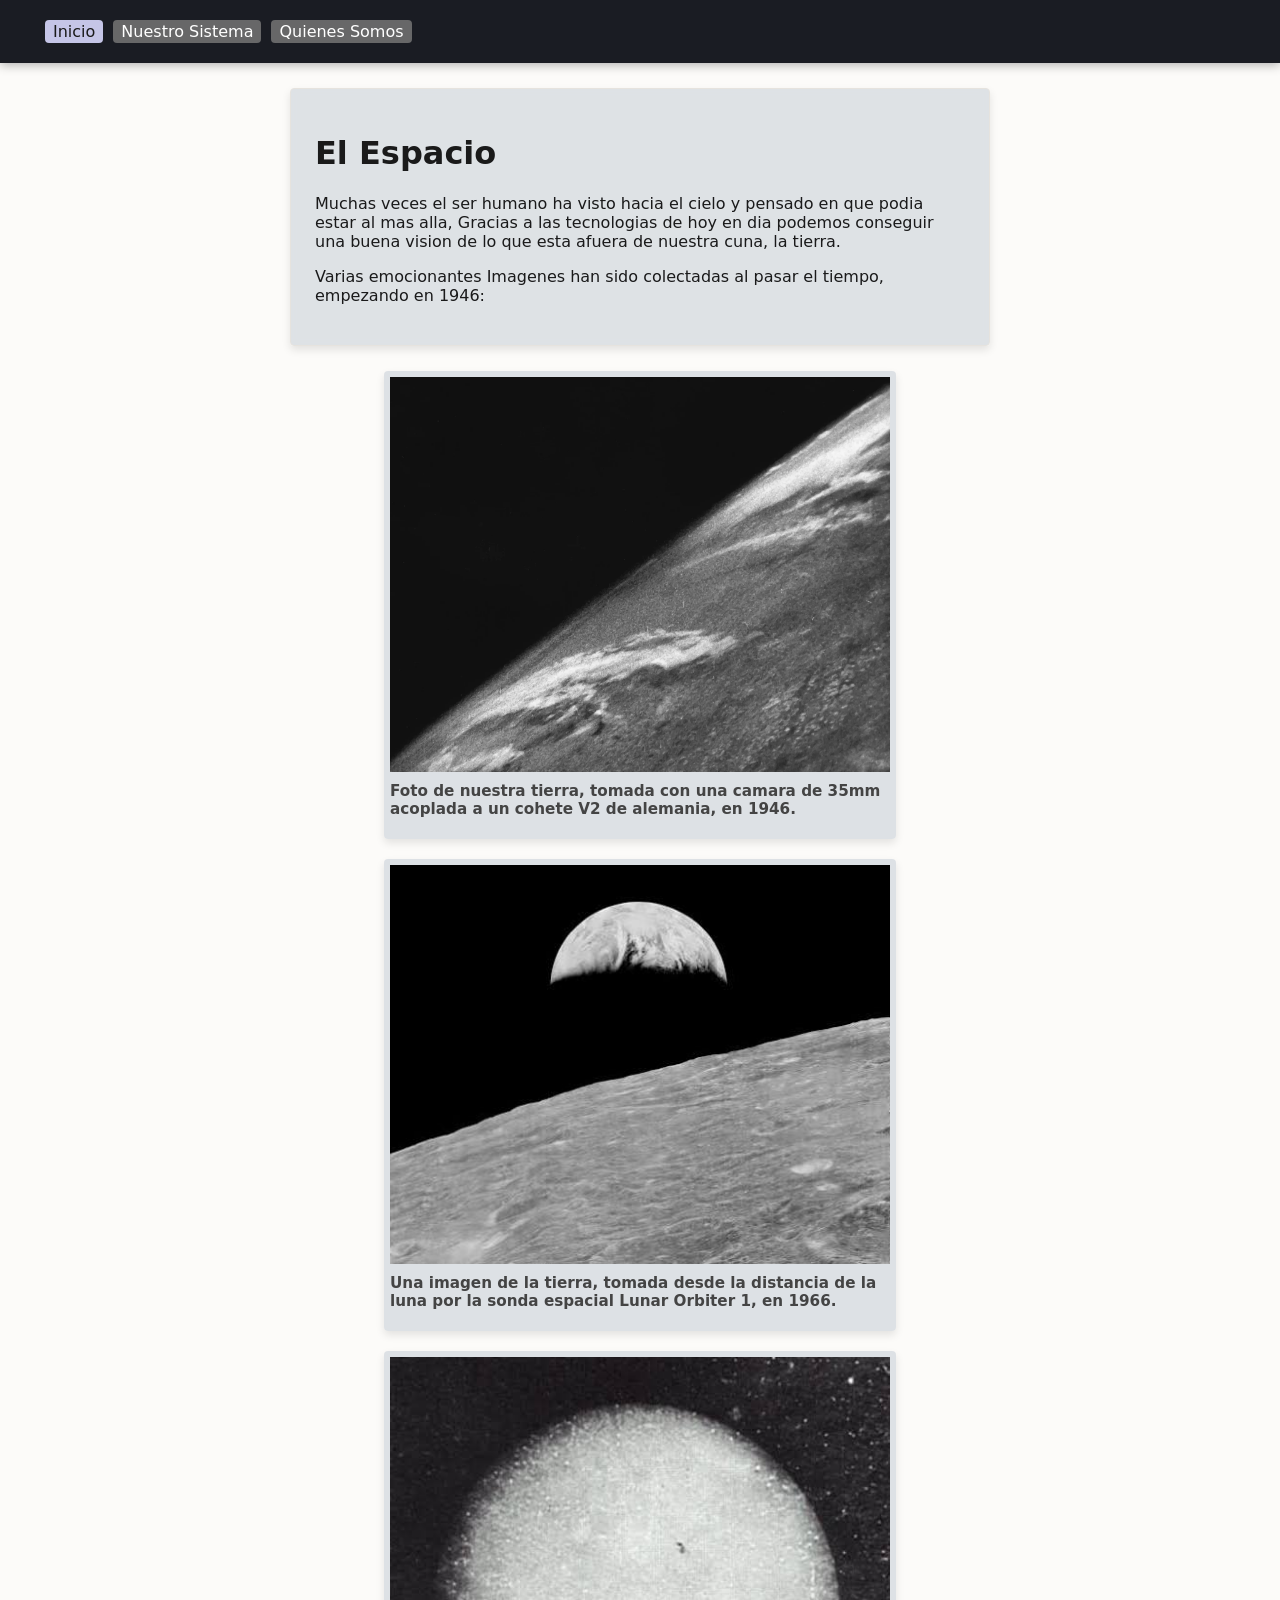
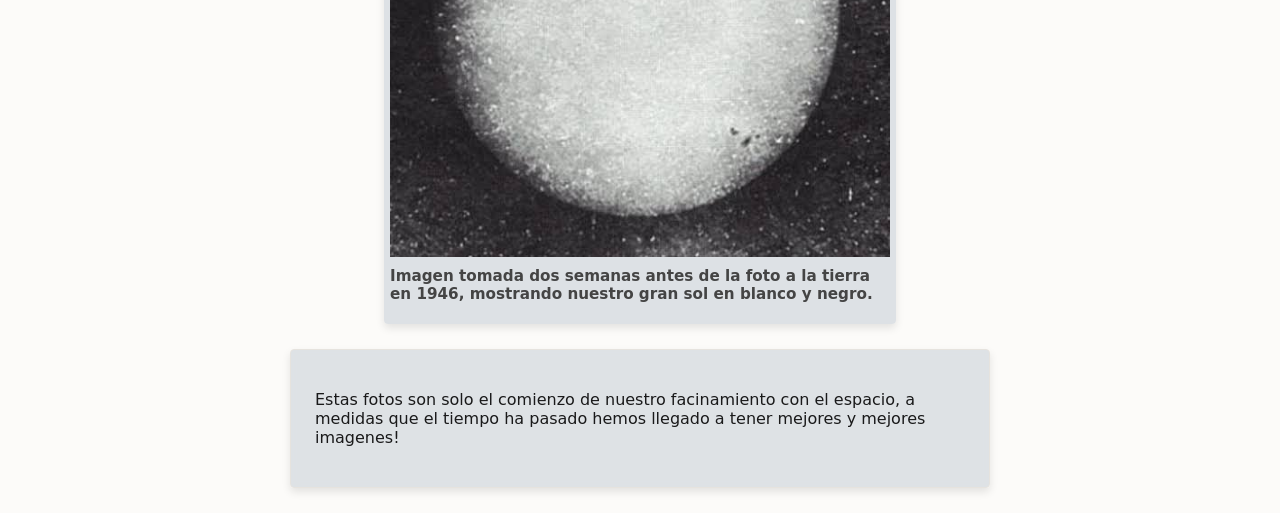
<file: Index.html>
<!DOCTYPE html>
<html lang="es">
<head>
    <meta charset="UTF-8">
    <title>Biblioteca Espacial</title>
    <link rel="stylesheet" href="./Assets/css/Estilo.css">
</head>
<body>
    <div class="contenedorMenu">
        <header>
            <nav class="navegacionPrincipal">
                <div class="menuEnlaces">
                    <a class="botonActivo" href="Index.html"> Inicio </a>
                    <a class="boton" href="Sistema.html"> Nuestro Sistema </a>
                    <a class="boton" href="Somos.html"> Quienes Somos </a>
                </div>
            </nav>
        </header>
    </div>

    <div class="contenedorTexto">
        <h1>El Espacio</h1>
        <p>Muchas veces el ser humano ha visto hacia el cielo y pensado en que podia estar al mas alla, Gracias a las tecnologias de hoy en dia podemos conseguir una buena vision de lo que esta afuera de nuestra cuna, la tierra.</p>
        <p>Varias emocionantes Imagenes han sido colectadas al pasar el tiempo, empezando en 1946: </p>
    </div>

    <div class="contenedorFoto">
        <img class="imagenInicio" src="./Assets/Img/1946.webp"
         alt="Foto de nuestra tierra, tomada con una camara de 35mm acoplada a un cohete V2 de alemania.">
        <h3>Foto de nuestra tierra, tomada con una camara de 35mm acoplada a un cohete V2 de alemania, en 1946. </h3>
    </div>

    <div class="contenedorFoto">
        <img class="imagenInicio" src="./Assets/Img/1966.jfif"
         alt="Una imagen de la tierra, tomada desde la distancia de la luna por la sonda espacial Lunar Orbiter 1, en 1966.">
        <h3>Una imagen de la tierra, tomada desde la distancia de la luna por la sonda espacial Lunar Orbiter 1, en 1966. </h3>
    </div>

    <div class="contenedorFoto">
        <img class="imagenInicio" src="./Assets/Img/1966SUN.jfif"
         alt="Imagen sacada en 1946, dos semanas antes de la foto a la tierra, mostrando al sol en blanco y negro.">
        <h3>Imagen tomada dos semanas antes de la foto a la tierra en 1946, mostrando nuestro gran sol en blanco y negro. </h3>
    </div>

    <div class="contenedorTexto">
        <p>Estas fotos son solo el comienzo de nuestro facinamiento con el espacio, a medidas que el tiempo ha pasado hemos llegado a tener mejores y mejores imagenes!</p>
    </div>
</body>
</html>
</file>
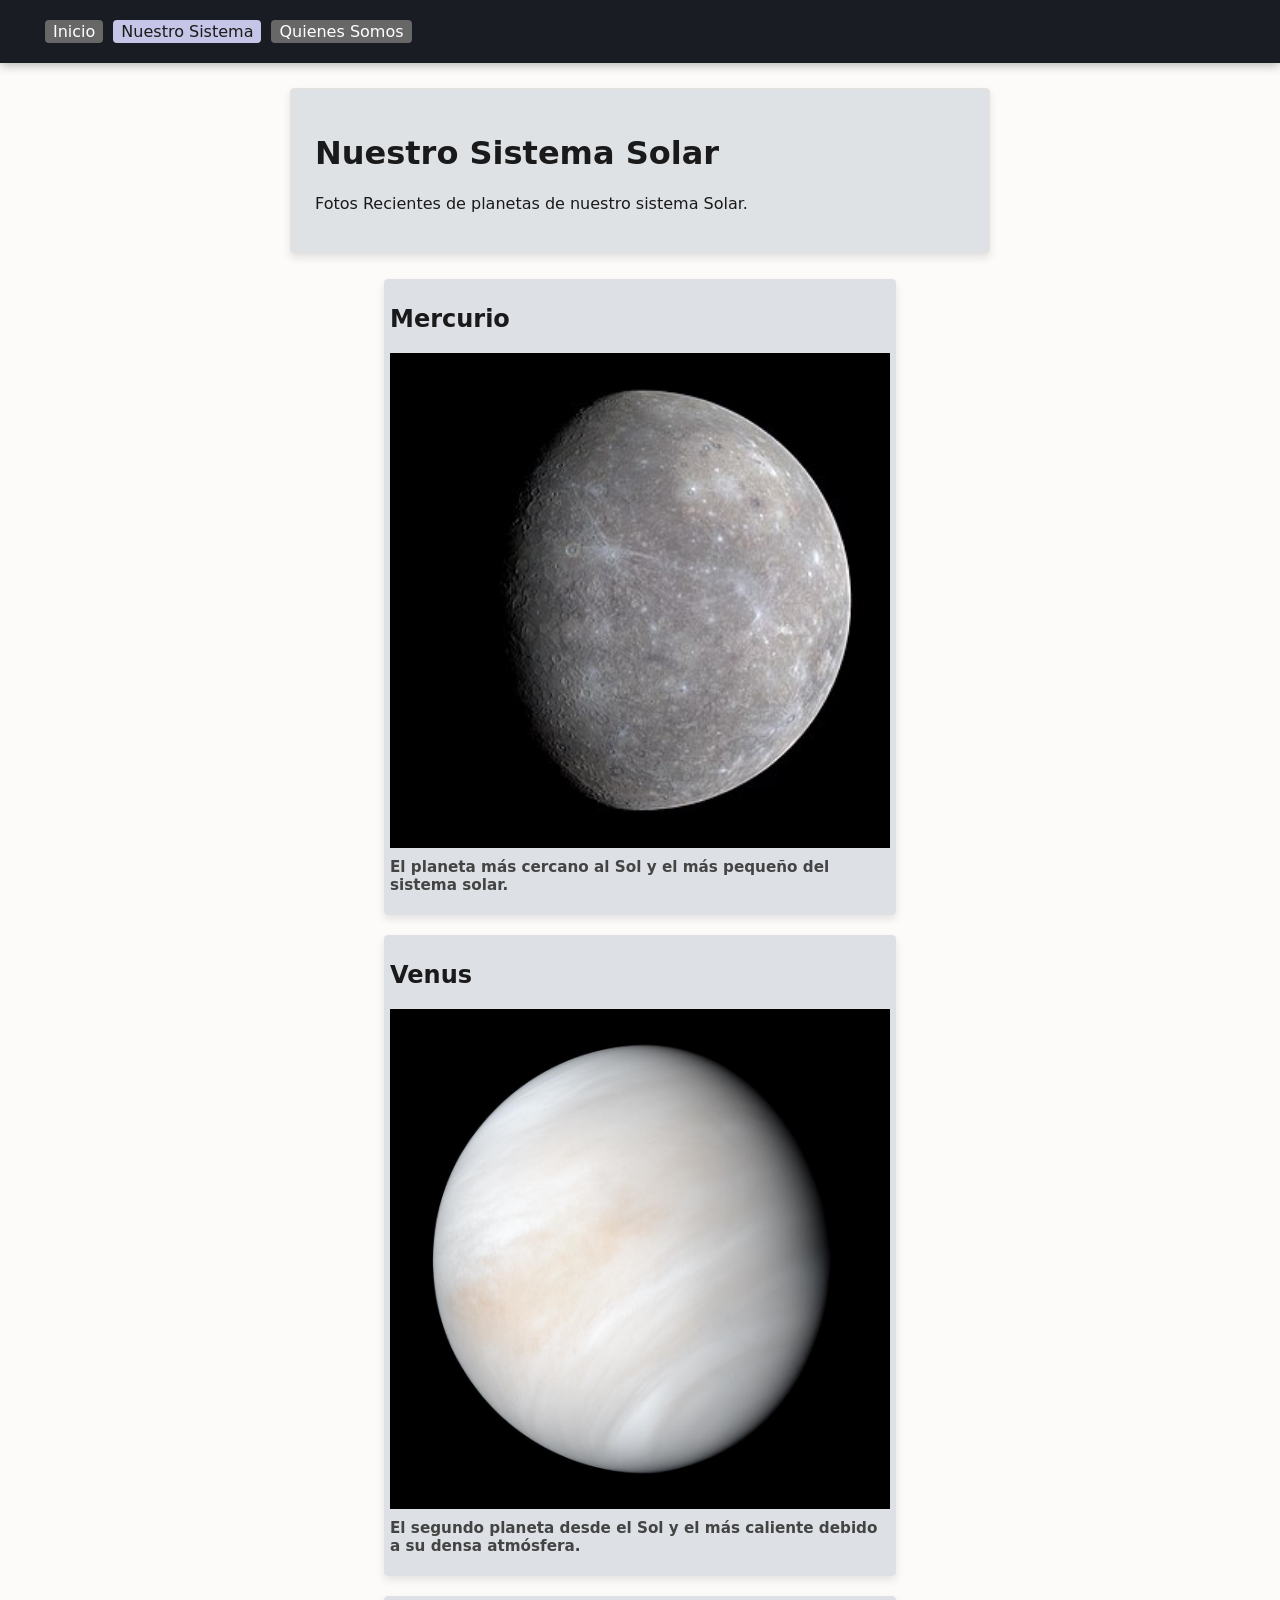
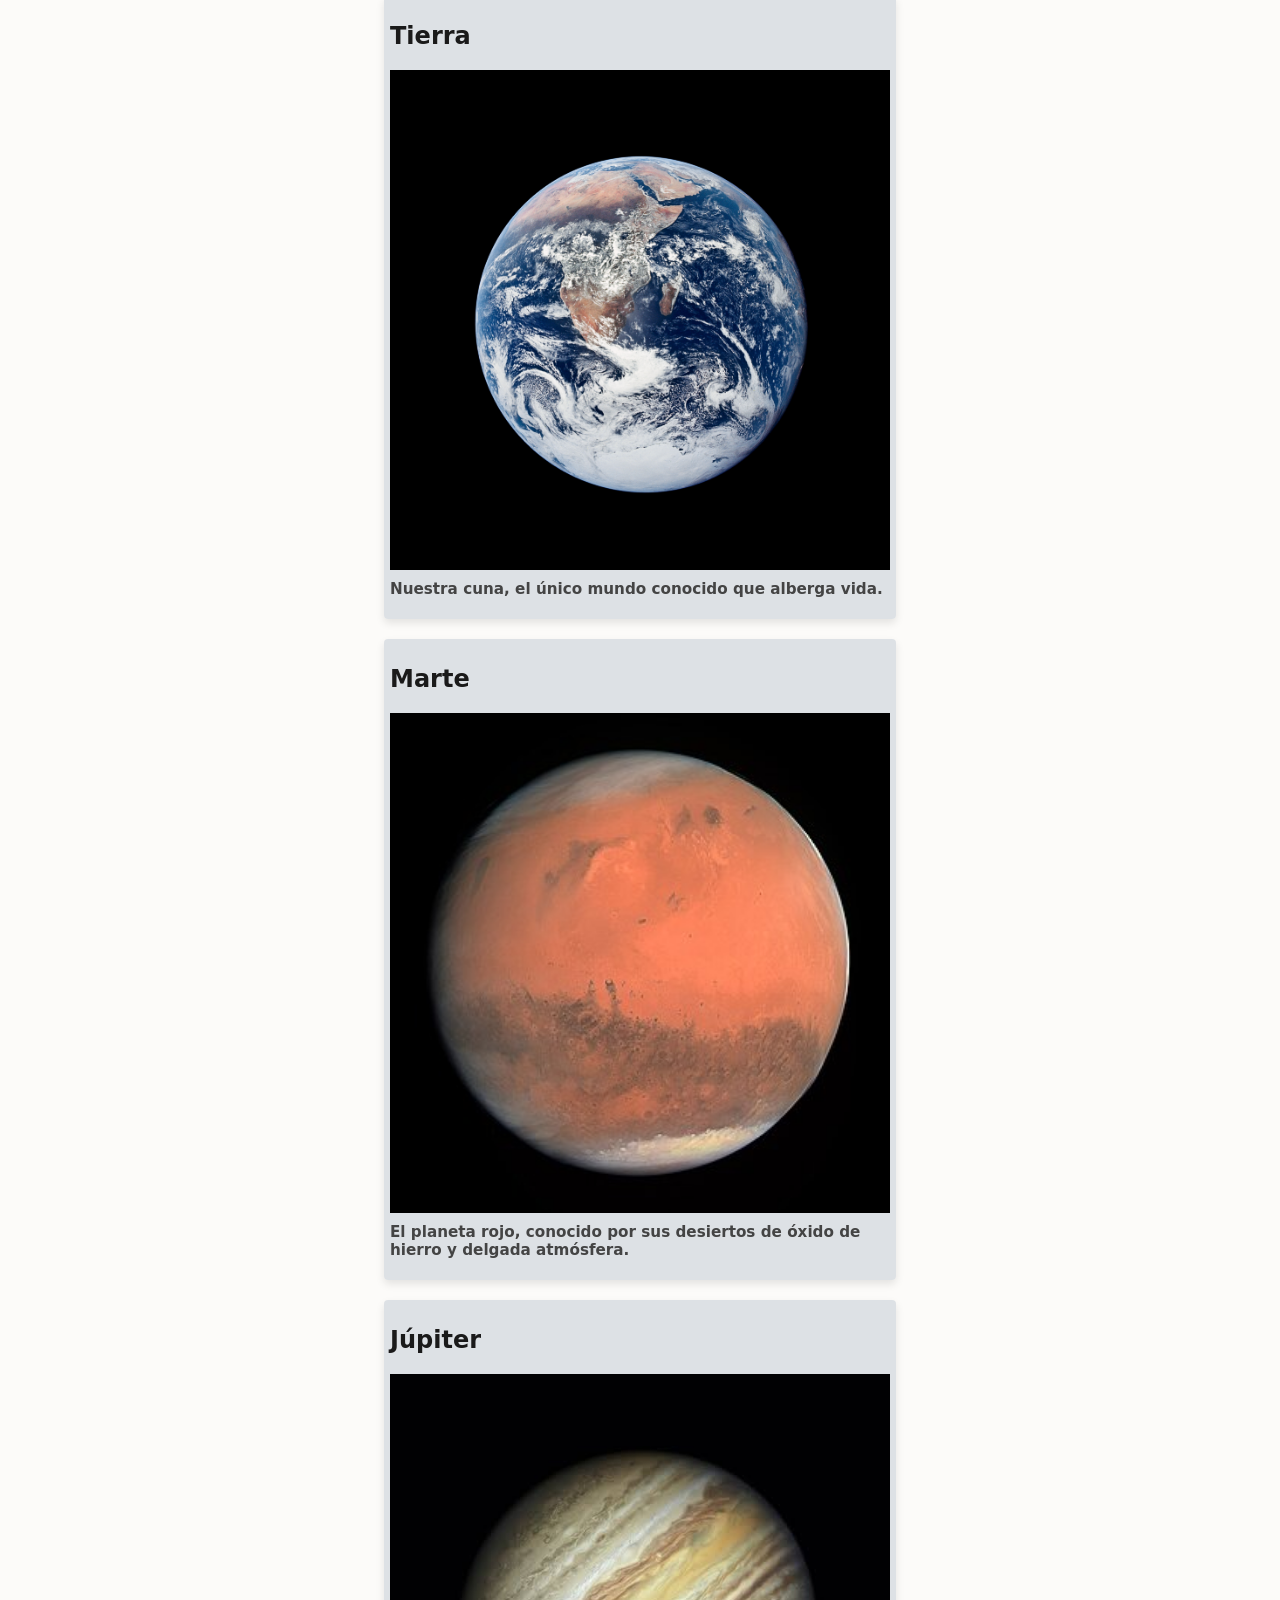
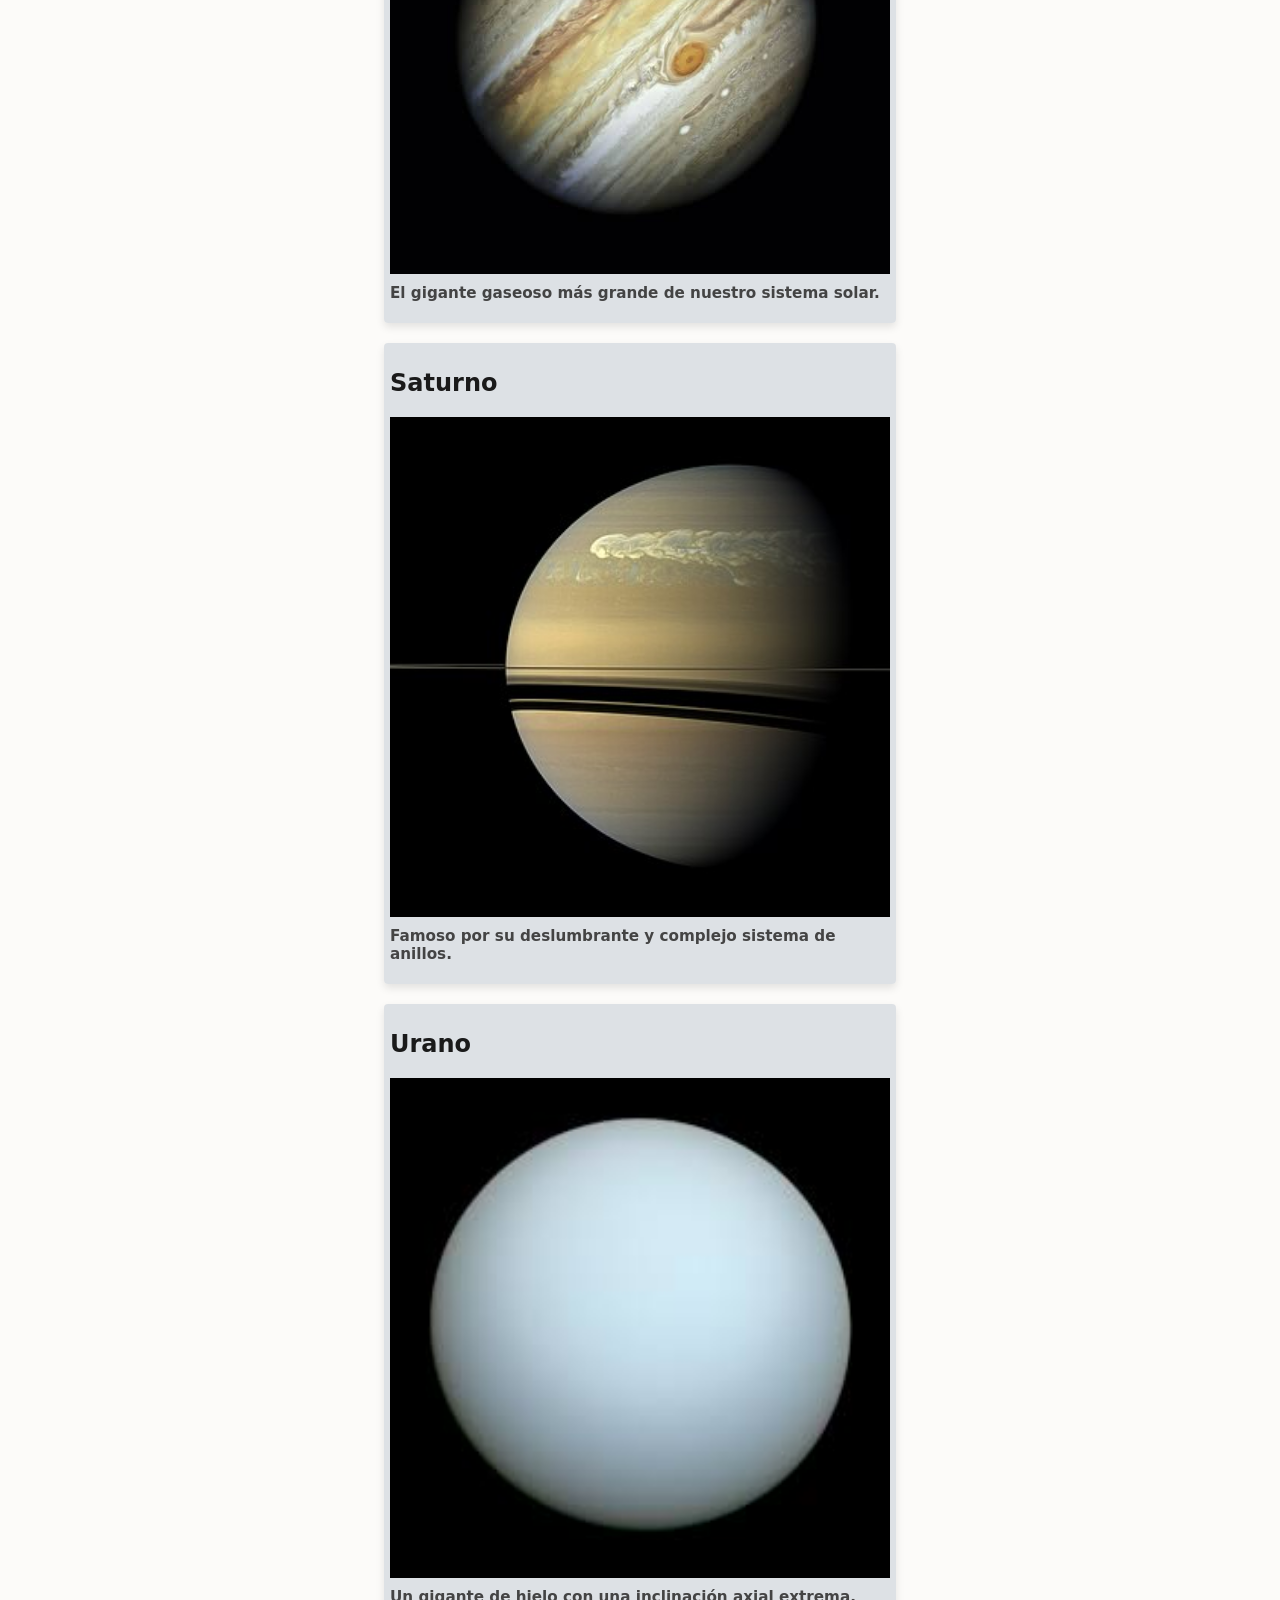
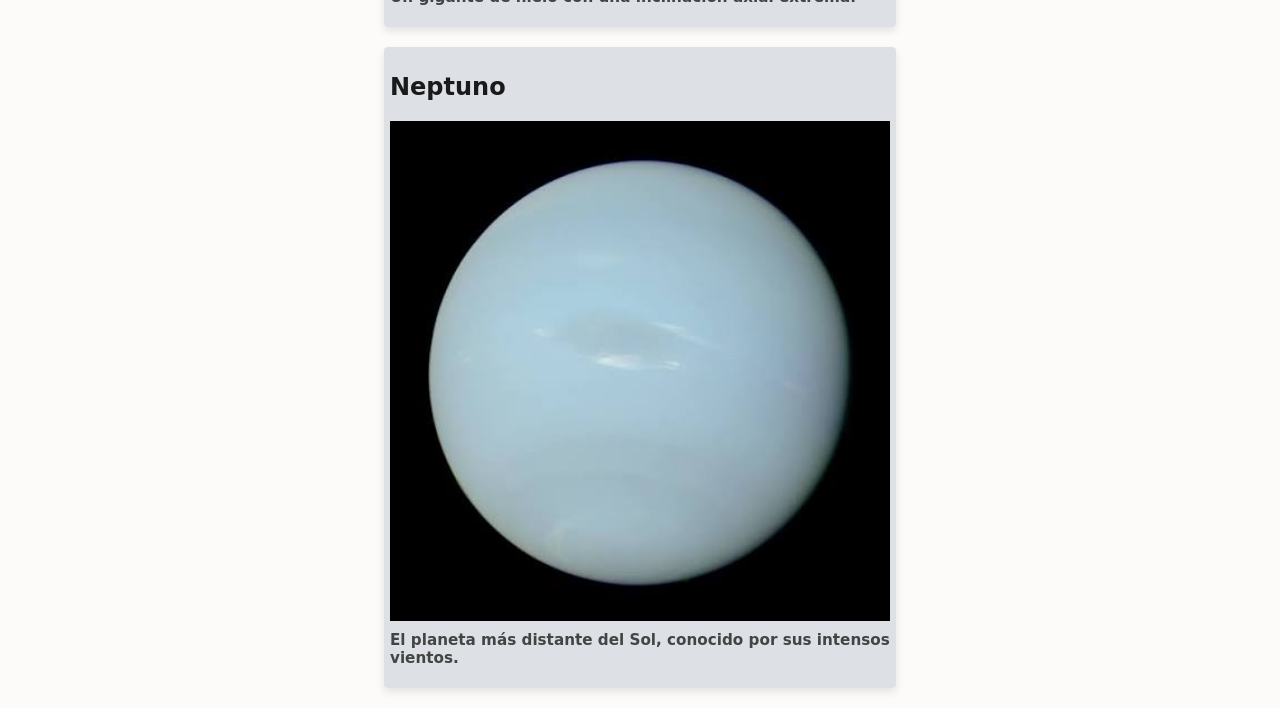
<file: Sistema.html>
<!DOCTYPE html>
<html lang="es">
<head>
    <meta charset="UTF-8">
    <title>Nuestro Sistema Solar</title>
    <link rel="stylesheet" href="./Assets/css/Estilo.css">
</head>
<body>
    <div class="contenedorMenu">
        <header>
            <nav class="navegacionPrincipal">
                <div class="menuEnlaces">
                    <a class="boton" href="Index.html"> Inicio </a>
                    <a class="botonActivo" href="Sistema.html"> Nuestro Sistema </a>
                    <a class="boton" href="Somos.html"> Quienes Somos </a>
                </div>
            </nav>
        </header>
    </div>

    <div class="contenedorTexto">
        <h1>Nuestro Sistema Solar</h1>
        <p>Fotos Recientes de planetas de nuestro sistema Solar.</p>
    </div>

    <div class="">
        <div class="contenedorFoto">
            <h2 id="planetaNombre">Mercurio</h2>
            <img id="planetaImg" class="imagenInicio" src="./Assets/Img/Mercurio.jpg" alt="Foto mostrando al planeta Mercurio, El planeta más cercano al Sol y el más pequeño del sistema solar.">
            <h3 id="planetaDesc">El planeta más cercano al Sol y el más pequeño del sistema solar.</h3>
        </div>

        <div class="contenedorFoto">
            <h2>Venus</h2>
            <img class="imagenInicio" src="./Assets/Img/Venus.jpg" alt="Foto mostrando al planeta Venus">
            <h3>El segundo planeta desde el Sol y el más caliente debido a su densa atmósfera.</h3>
        </div>

        <div class="contenedorFoto">
            <h2>Tierra</h2>
            <img class="imagenInicio" src="./Assets/Img/Tierra.jpg" alt="Foto mostrando al planeta Tierra">
            <h3>Nuestra cuna, el único mundo conocido que alberga vida.</h3>
        </div>

        <div class="contenedorFoto">
            <h2>Marte</h2>
            <img class="imagenInicio" src="./Assets/Img/Marte.jpg" alt="Foto mostrando al planeta Marte">
            <h3>El planeta rojo, conocido por sus desiertos de óxido de hierro y delgada atmósfera.</h3>
        </div>

        <div class="contenedorFoto">
            <h2>Júpiter</h2>
            <img class="imagenInicio" src="./Assets/Img/Jupiter.jfif" alt="Foto mostrando al planeta Júpiter">
            <h3>El gigante gaseoso más grande de nuestro sistema solar.</h3>
        </div>

        <div class="contenedorFoto">
            <h2>Saturno</h2>
            <img class="imagenInicio" src="./Assets/Img/Saturno.jpg" alt="Foto mostrando al planeta Saturno">
            <h3>Famoso por su deslumbrante y complejo sistema de anillos.</h3>
        </div>

        <div class="contenedorFoto">
            <h2>Urano</h2>
            <img class="imagenInicio" src="./Assets/Img/Urano.jfif" alt="Foto mostrando al planeta Urano">
            <h3>Un gigante de hielo con una inclinación axial extrema.</h3>
        </div>

        <div class="contenedorFoto">
            <h2>Neptuno</h2>
            <img class="imagenInicio" src="./Assets/Img/Neptuno.jfif" alt="Foto mostrando al planeta Neptuno">
            <h3>El planeta más distante del Sol, conocido por sus intensos vientos.</h3>
        </div>
    </div>
</body>
</html>
</file>
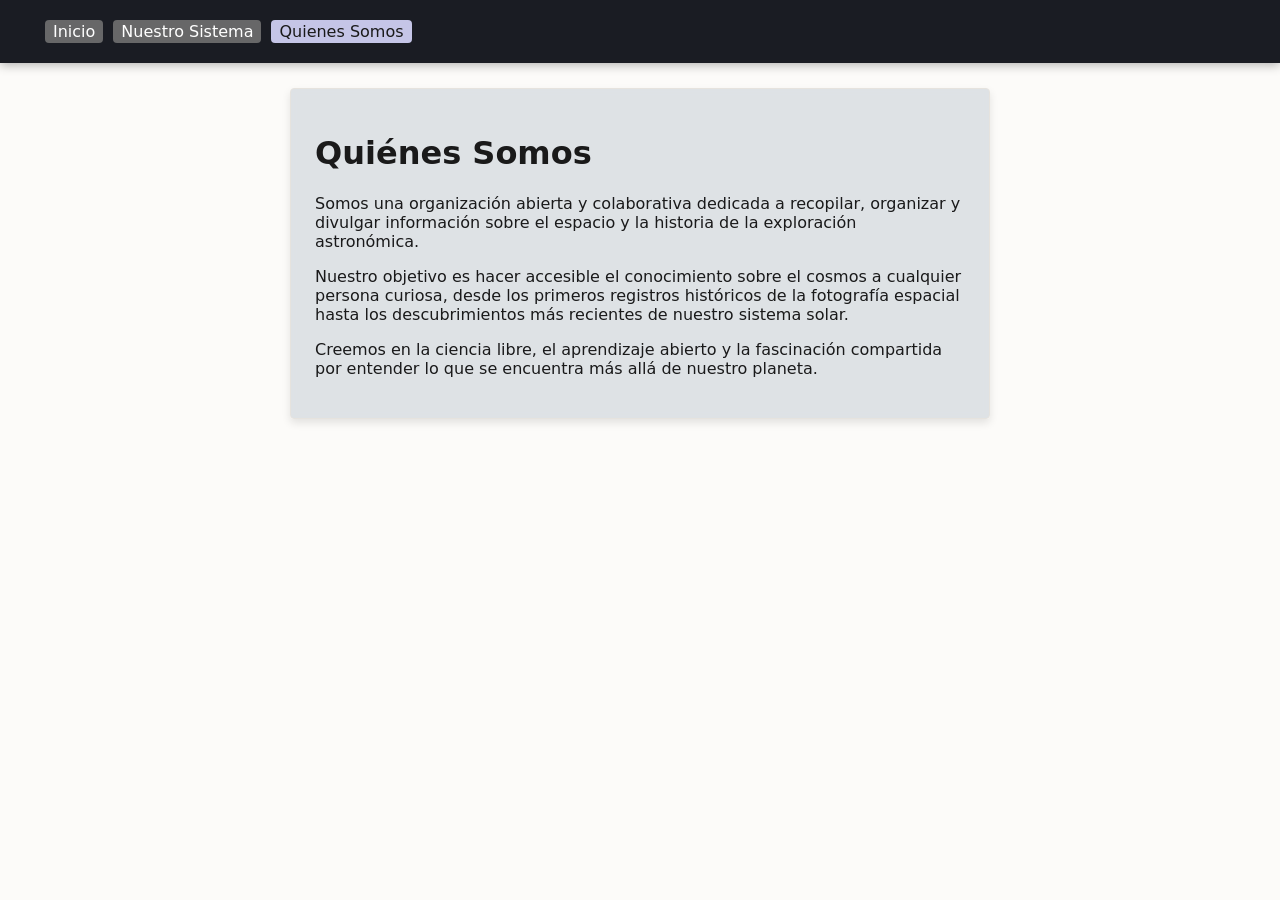
<file: Somos.html>
<!DOCTYPE html>
<html lang="es">
<head>
    <meta charset="UTF-8">
    <title>Quiénes Somos</title>
    <link rel="stylesheet" href="./Assets/css/Estilo.css">
</head>
<body>
    <div class="contenedorMenu">
        <header>
            <nav class="navegacionPrincipal">
                <div class="menuEnlaces">
                    <a class="boton" href="Index.html"> Inicio </a>
                    <a class="boton" href="Sistema.html"> Nuestro Sistema </a>
                    <a class="botonActivo" href="Somos.html"> Quienes Somos </a>
                </div>
            </nav>
        </header>
    </div>

    <div class="contenedorTexto">
        <h1>Quiénes Somos</h1>
        <p>Somos una organización abierta y colaborativa dedicada a recopilar, organizar y divulgar información sobre el espacio y la historia de la exploración astronómica.</p>
        <p>Nuestro objetivo es hacer accesible el conocimiento sobre el cosmos a cualquier persona curiosa, desde los primeros registros históricos de la fotografía espacial hasta los descubrimientos más recientes de nuestro sistema solar.</p>
        <p>Creemos en la ciencia libre, el aprendizaje abierto y la fascinación compartida por entender lo que se encuentra más allá de nuestro planeta.</p>
    </div>
</body>
</html>
</file>
<file: Assets/css/Estilo.css>
:root {
    /* Modo Claro (Default) */
    --bg-global: #fcfbf9;
    --bg-modulo: rgba(217, 221, 226, 0.85);
    --bg-header: #1a1c23;
    
    --texto-color: #1a1a1a;
    --texto-muted: #444444;
    --borde-color: #e6e3de;
    
    --color-acento: #4f46e5;
    --boton-bg: rgba(112, 112, 112, 0.897);
    --boton-activo-bg: rgba(217, 216, 253, 0.897);
    --boton-activo-texto: #1a1a1a;
    --boton-texto: #ffffff;
    
    --radius-editorial: 4px;
    --sombra-header: 0 2px 10px rgba(0, 0, 0, 0.3);
    --sombra-foto: 0 4px 8px rgba(0, 0, 0, 0.1);
    --transicion: all 0.3s cubic-bezier(0.4, 0, 0.2, 1);
}

.dark-mode {
    /* Modo Oscuro */
    --bg-global: #0d0d0d;
    --bg-modulo: rgba(45, 45, 45, 0.85);
    --bg-header: #070708;
    
    --texto-color: #f5f5f5;
    --texto-muted: #b4b3b3;
    --borde-color: #262626;
    
    --color-acento: #a5b4fc;
    --boton-bg: #262626;
    --boton-activo-bg: #a5b4fc;
    --boton-activo-texto: #0d0d0d;
    --boton-texto: #f5f5f5;
    
    --sombra-header: 0 2px 10px rgba(0, 0, 0, 0.8);
    --sombra-foto: 0 4px 12px rgba(0, 0, 0, 0.5);
}

body {
    background-color: var(--bg-global);
    color: var(--texto-color);
    transition: var(--transicion);
    font-family: system-ui, -apple-system, BlinkMacSystemFont, 'Segoe UI', Roboto, sans-serif;
    margin: 0;
}

.contenedorMenu {
    background-color: var(--bg-header);
    padding: 15px 0;
    box-shadow: var(--sombra-header);
    position: sticky;
    top: 0;
    z-index: 100;
    transition: var(--transicion);
}

.navegacionPrincipal {
    display: flex;
    justify-content: space-between; 
    align-items: center;            
    width: 100%;                     
    max-width: 1200px;
    margin: 0 auto;
}

.menuEnlaces {
    display: flex;
    align-items: center;
    flex-wrap: wrap;
}

.boton {
    background-color: var(--boton-bg);
    color: var(--boton-texto);
    padding: 2px 8px;
    margin: 5px;
    text-decoration: none;
    border-radius: var(--radius-editorial);
    transition: var(--transicion);
}

.botonActivo {
    background-color: var(--boton-activo-bg);
    color: var(--boton-activo-texto);
    padding: 2px 8px;
    margin: 5px;
    text-decoration: none;
    border-radius: var(--radius-editorial);
    transition: var(--transicion);
}

.botonTema {
    background-color: var(--color-acento);
    color: #ffffff;
    border: none;
    padding: 6px 14px;
    border-radius: var(--radius-editorial);
    cursor: pointer;
    font-size: 0.9rem;
    font-weight: 600;
    transition: var(--transicion);
}

.contenedorTexto {
    background-color: var(--bg-modulo);
    border: 1px solid var(--borde-color);
    border-radius: var(--radius-editorial);
    padding: 24px;
    margin: 25px auto;
    box-shadow: var(--sombra-foto);
    backdrop-filter: blur(5px);
    max-width: 650px;
}

.contenedorFoto {
    max-width: 500px; 
    margin: 20px auto; 
    text-align: left; 
    background-color: var(--bg-modulo);
    padding: 6px;
    box-shadow: var(--sombra-foto);
    border-radius: var(--radius-editorial);
    transition: var(--transicion);
}

.imagenInicio {
    width: 100%; 
    height: auto; 
    display: block;
}

.contenedorFoto h3 {
    font-size: 0.95rem;
    color: var(--texto-muted);
    margin-top: 10px;
    transition: var(--transicion);
}
</file>
